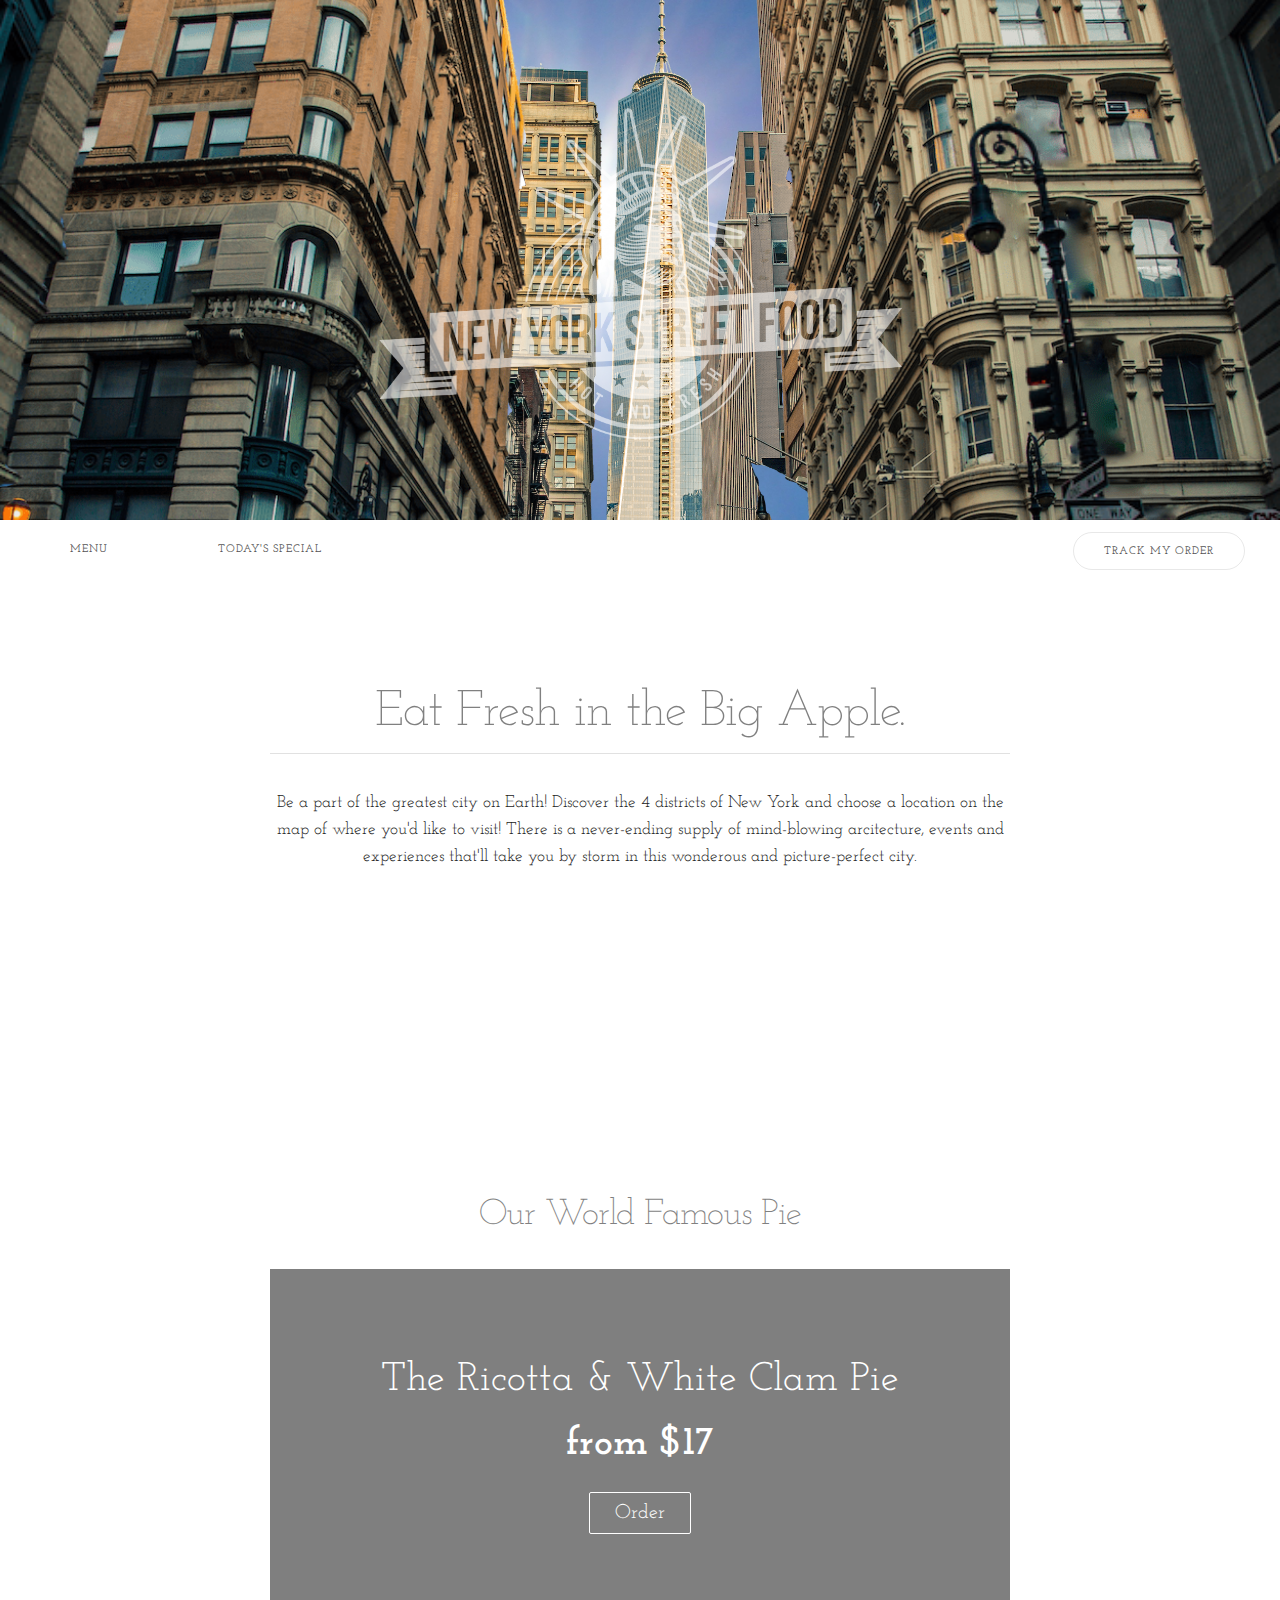
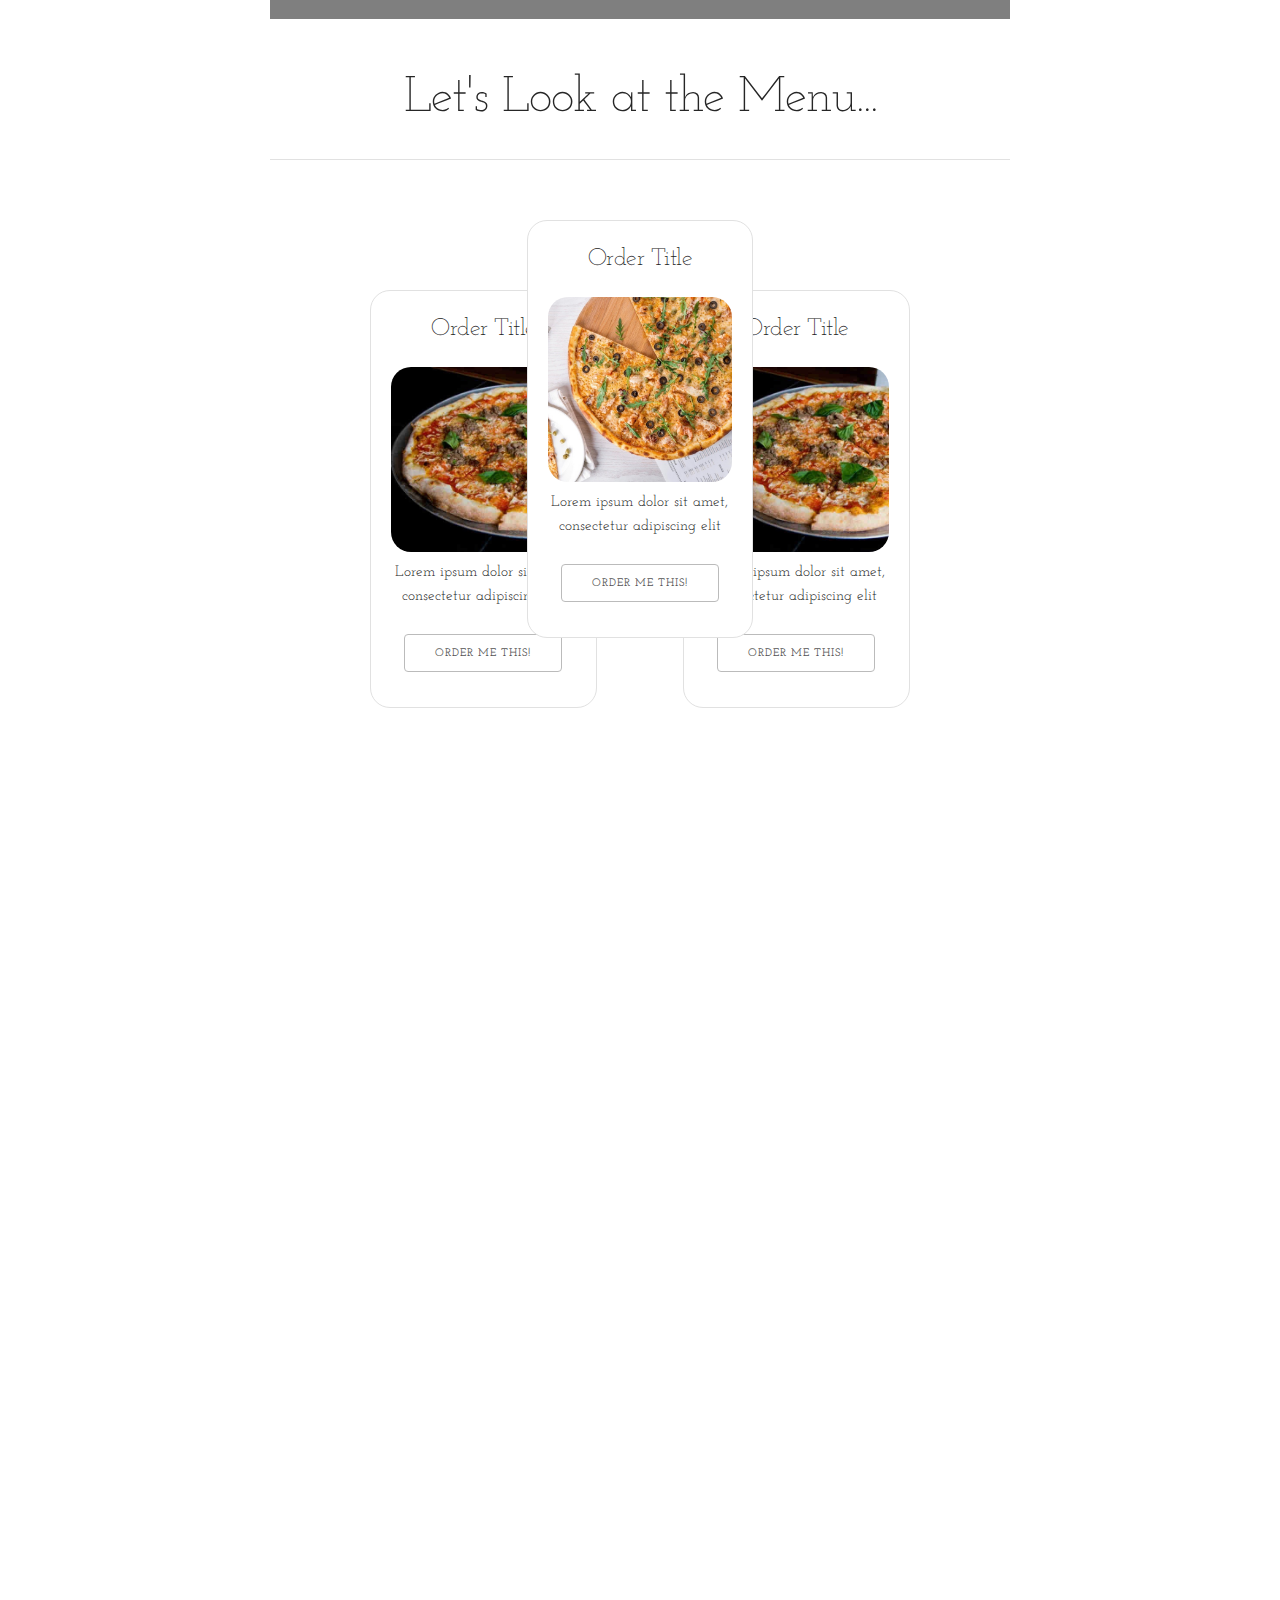
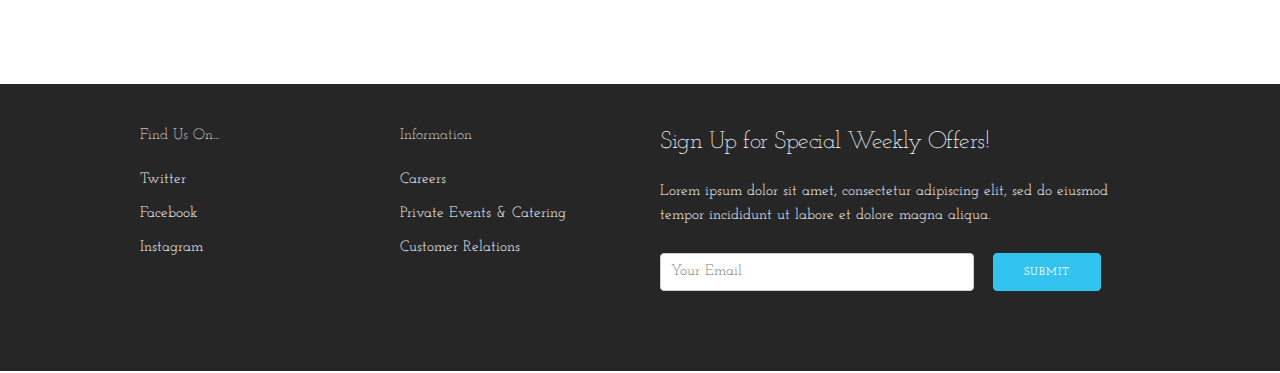
<file: index.html>
<!DOCTYPE html>
<html lang="en">
  <head>
    <meta charset="utf-8">
    <title>Parallax and Landing Elements</title>
    <meta name="viewport" content="width=device-width, initial-scale=1">
    <link rel="stylesheet" href="css/style.css">
    <link rel="stylesheet" href="https://fonts.googleapis.com/css?family=Josefin+Slab:100i,300,400,600,700">
  </head>
  <body class="home-body"> 
    <header class="nyc-scape"> 
      <div class="layer-6"></div>
      <div class="layer-5"></div>
      <div class="layer-4"></div>
      <div class="layer-3"></div>
      <div class="layer-2"></div>
      <div class="logo"></div>
      <div class="layer-1"></div>
    </header>
    <div class="row nav-menu">
      <ul>
        <li class="list">
          <button class="menu-btn btn-transition draw">Menu</button>
        </li>
        <li class="list">
          <button class="menu-btn">Today's Special</button>
        </li>
        <li class="btn">
          <button>Track My Order</button>
        </li>
      </ul>
    </div>
    <section class="content">
      <article>
        <h1 class="subtitle">Eat Fresh in the Big Apple.</h1>
        <hr>
        <p class="intro">Be a part of the greatest city on Earth! Discover the 4 districts of New York and choose a location on the map of where you'd like to visit! There is a never-ending supply of mind-blowing arcitecture, events and experiences that'll take you by storm in this wonderous and picture-perfect city.</p>
        <div class="item-display">
          <div class="row image-row">
            <figure class="columns four"><img src="/images/marg.png">
              <figcaption>Brooklyn Burgers - from <strong>$11</strong></figcaption>
            </figure>
            <figure class="columns four"><img src="/images/grandma.png">
              <figcaption>Brooklyn Oven - from <strong>$4</strong></figcaption>
            </figure>
            <figure class="columns four"><img src="/images/best.png">
              <figcaption>Fresh Ground Coffee - from <strong>$3</strong></figcaption>
            </figure>
          </div>
          <h3 class="subtitle specials">Our World Famous Pie</h3>
        </div>
        <div class="telescope-display-1">
          <div class="telescope-tint">
            <div class="promo-text">The Ricotta & White Clam Pie<strong>from $17</strong><a href="#" class="window-cta">Order</a></div>
          </div>
        </div>
        <h1 class="title">Let's Look at the Menu...</h1>
        <hr>
        <div class="recent-orders-1 row">
          <div class="order columns four order-1">
            <h5>Order Title</h5><img src="/images/best.png">
            <p>Lorem ipsum dolor sit amet, consectetur adipiscing elit</p>
            <p><a href="" class="button">Order Me This!</a></p>
          </div>
          <div class="order columns four order-2">
            <h5>Order Title</h5><img src="/images/clam.png">
            <p>Lorem ipsum dolor sit amet, consectetur adipiscing elit</p>
            <p><a href="" class="button">Order Me This!</a></p>
          </div>
          <div class="order columns four order-3">
            <h5>Order Title</h5><img src="/images/best.png">
            <p>Lorem ipsum dolor sit amet, consectetur adipiscing elit</p>
            <p><a href="" class="button">Order Me This!</a></p>
          </div>
        </div>
        <div class="recent-orders-2 row">
          <div class="order columns four order-4">
            <h5>Order Title</h5><img src="/images/best.png">
            <p>Lorem ipsum dolor sit amet, consectetur adipiscing elit</p>
            <p><a href="" class="button">Order Me This!</a></p>
          </div>
          <div class="order columns four order-5">
            <h5>Order Title</h5><img src="/images/clam.png">
            <p>Lorem ipsum dolor sit amet, consectetur adipiscing elit</p>
            <p><a href="" class="button">Order Me This!</a></p>
          </div>
          <div class="order columns four order-6">
            <h5>Order Title</h5><img src="/images/best.png">
            <p>Lorem ipsum dolor sit amet, consectetur adipiscing elit</p>
            <p><a href="" class="button">Order Me This!</a></p>
          </div>
        </div>
        <div class="recent-orders-3 row">
          <div class="order columns four order-7">
            <h5>Order Title</h5><img src="/images/best.png">
            <p>Lorem ipsum dolor sit amet, consectetur adipiscing elit</p>
            <p><a href="" class="button">Order Me This!</a></p>
          </div>
          <div class="order columns four order-8">
            <h5>Order Title</h5><img src="/images/clam.png">
            <p>Lorem ipsum dolor sit amet, consectetur adipiscing elit</p>
            <p><a href="" class="button">Order Me This!</a></p>
          </div>
          <div class="order columns four order-9">
            <h5>Order Title</h5><img src="/images/best.png">
            <p>Lorem ipsum dolor sit amet, consectetur adipiscing elit</p>
            <p><a href="" class="button">Order Me This!</a></p>
            <p></p>
          </div>
        </div>
      </article>
    </section>
    <footer>
      <div class="row footer-content">
        <div class="columns three">
          <h6>Find Us On...</h6>
          <ul>
            <li><a href="">Twitter</a></li>
            <li><a href="">Facebook</a></li>
            <li><a href="">Instagram</a></li>
          </ul>
        </div>
        <div class="columns three"> 
          <h6>Information</h6>
          <ul>
            <li><a href="">Careers</a></li>
            <li><a href="">Private Events & Catering</a></li>
            <li><a href="">Customer Relations</a></li>
          </ul>
        </div>
        <div class="columns six">
          <h5>Sign Up for Special Weekly Offers!</h5>
          <p>Lorem ipsum dolor sit amet, consectetur adipiscing elit, sed do eiusmod tempor incididunt ut labore et dolore magna aliqua.</p>
          <form class="row">
            <div class="columns eight">
              <input type="email" placeholder="Your Email" class="u-full-width">
            </div>
            <div class="columns four">
              <input type="submit" class="button-primary">
            </div>
          </form>
        </div>
      </div>
    </footer>
    <script src="/js/jquery-2.1.3.min.js"></script>
    <script src="/js/functions.js"></script>
    <script src="/js/onload.js"></script>
    <script src="/js/stickyNav.js"></script>
  </body>
</html>
</file>
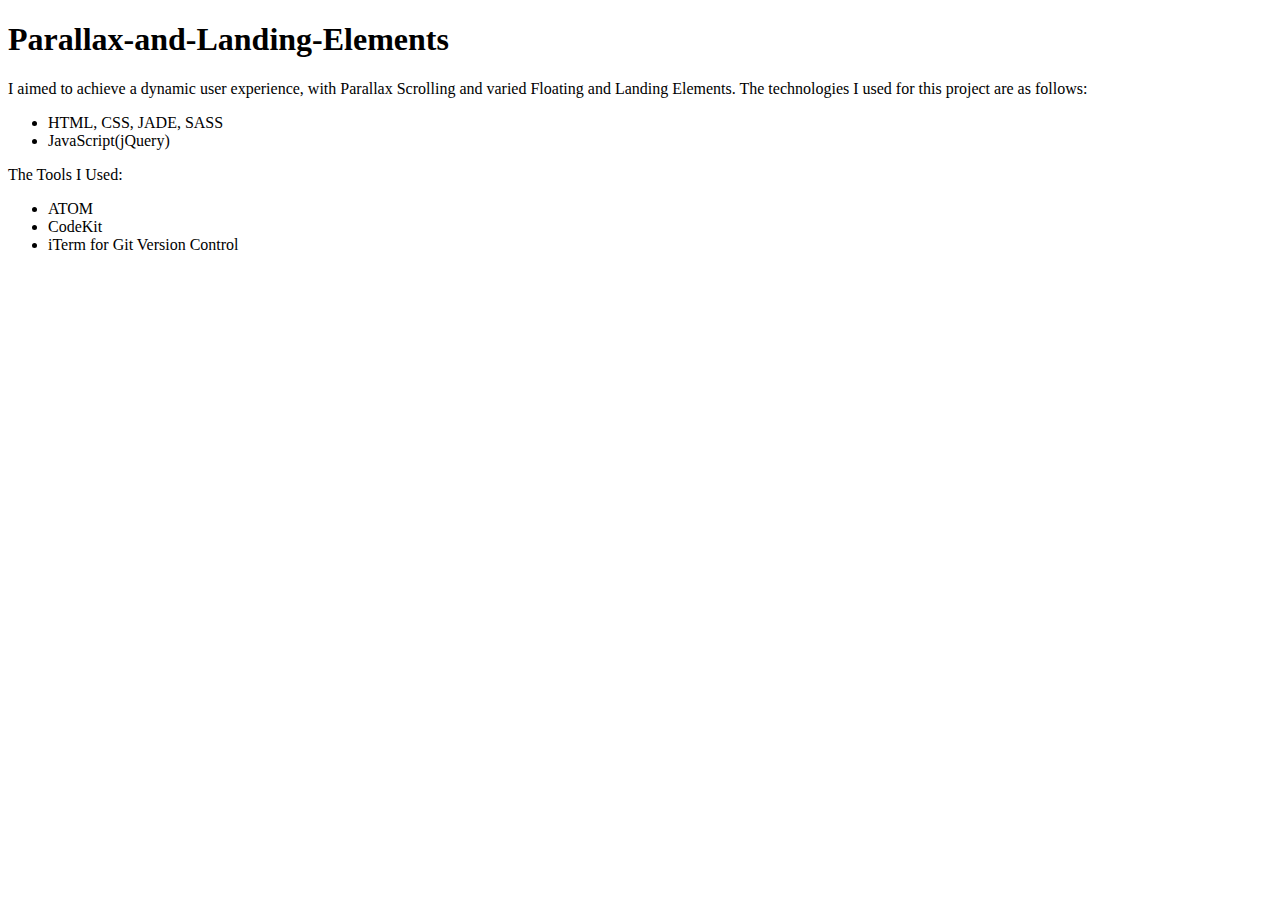
<file: README.html>
<!DOCTYPE html>
<html xmlns="http://www.w3.org/1999/xhtml" lang="en">
<head>
	<meta charset="utf-8"/>
</head>
<body>

<h1 id="parallax-and-landing-elements">Parallax-and-Landing-Elements</h1>

<p>I aimed to achieve a dynamic user experience, with Parallax Scrolling and varied Floating and Landing Elements. The technologies I used for this project are as follows:</p>

<ul>
<li>HTML, CSS, JADE, SASS</li>
<li>JavaScript(jQuery)</li>
</ul>

<p>The Tools I Used:</p>

<ul>
<li>ATOM</li>
<li>CodeKit</li>
<li>iTerm for Git Version Control</li>
</ul>

</body>
</html>
</file>
<file: css/style.css>
@charset "UTF-8";
/*! normalize.css v3.0.2 | MIT License | git.io/normalize */
/**
 * 1. Set default font family to sans-serif.
 * 2. Prevent iOS text size adjust after orientation change, without disabling
 *    user zoom.
 */
html {
  font-family: sans-serif;
  /* 1 */
  -ms-text-size-adjust: 100%;
  /* 2 */
  -webkit-text-size-adjust: 100%;
  /* 2 */ }

/**
 * Remove default margin.
 */
body {
  margin: 0; }

/* HTML5 display definitions
   ========================================================================== */
/**
 * Correct `block` display not defined for any HTML5 element in IE 8/9.
 * Correct `block` display not defined for `details` or `summary` in IE 10/11
 * and Firefox.
 * Correct `block` display not defined for `main` in IE 11.
 */
article,
aside,
details,
figcaption,
figure,
footer,
header,
hgroup,
main,
menu,
nav,
section,
summary {
  display: block; }

/**
 * 1. Correct `inline-block` display not defined in IE 8/9.
 * 2. Normalize vertical alignment of `progress` in Chrome, Firefox, and Opera.
 */
audio,
canvas,
progress,
video {
  display: inline-block;
  /* 1 */
  vertical-align: baseline;
  /* 2 */ }

/**
 * Prevent modern browsers from displaying `audio` without controls.
 * Remove excess height in iOS 5 devices.
 */
audio:not([controls]) {
  display: none;
  height: 0; }

/**
 * Address `[hidden]` styling not present in IE 8/9/10.
 * Hide the `template` element in IE 8/9/11, Safari, and Firefox < 22.
 */
[hidden],
template {
  display: none; }

/* Links
   ========================================================================== */
/**
 * Remove the gray background color from active links in IE 10.
 */
a {
  background-color: transparent; }

/**
 * Improve readability when focused and also mouse hovered in all browsers.
 */
a:active,
a:hover {
  outline: 0; }

/* Text-level semantics
   ========================================================================== */
/**
 * Address styling not present in IE 8/9/10/11, Safari, and Chrome.
 */
abbr[title] {
  border-bottom: 1px dotted; }

/**
 * Address style set to `bolder` in Firefox 4+, Safari, and Chrome.
 */
b,
strong {
  font-weight: bold; }

/**
 * Address styling not present in Safari and Chrome.
 */
dfn {
  font-style: italic; }

/**
 * Address variable `h1` font-size and margin within `section` and `article`
 * contexts in Firefox 4+, Safari, and Chrome.
 */
h1 {
  font-size: 2em;
  margin: 0.67em 0; }

/**
 * Address styling not present in IE 8/9.
 */
mark {
  background: #ff0;
  color: #000; }

/**
 * Address inconsistent and variable font size in all browsers.
 */
small {
  font-size: 80%; }

/**
 * Prevent `sub` and `sup` affecting `line-height` in all browsers.
 */
sub,
sup {
  font-size: 75%;
  line-height: 0;
  position: relative;
  vertical-align: baseline; }

sup {
  top: -0.5em; }

sub {
  bottom: -0.25em; }

/* Embedded content
   ========================================================================== */
/**
 * Remove border when inside `a` element in IE 8/9/10.
 */
img {
  border: 0; }

/**
 * Correct overflow not hidden in IE 9/10/11.
 */
svg:not(:root) {
  overflow: hidden; }

/* Grouping content
   ========================================================================== */
/**
 * Address margin not present in IE 8/9 and Safari.
 */
figure {
  margin: 1em 40px; }

/**
 * Address differences between Firefox and other browsers.
 */
hr {
  -moz-box-sizing: content-box;
  box-sizing: content-box;
  height: 0; }

/**
 * Contain overflow in all browsers.
 */
pre {
  overflow: auto; }

/**
 * Address odd `em`-unit font size rendering in all browsers.
 */
code,
kbd,
pre,
samp {
  font-family: monospace, monospace;
  font-size: 1em; }

/* Forms
   ========================================================================== */
/**
 * Known limitation: by default, Chrome and Safari on OS X allow very limited
 * styling of `select`, unless a `border` property is set.
 */
/**
 * 1. Correct color not being inherited.
 *    Known issue: affects color of disabled elements.
 * 2. Correct font properties not being inherited.
 * 3. Address margins set differently in Firefox 4+, Safari, and Chrome.
 */
button,
input,
optgroup,
select,
textarea {
  color: inherit;
  /* 1 */
  font: inherit;
  /* 2 */
  margin: 0;
  /* 3 */ }

/**
 * Address `overflow` set to `hidden` in IE 8/9/10/11.
 */
button {
  overflow: visible; }

/**
 * Address inconsistent `text-transform` inheritance for `button` and `select`.
 * All other form control elements do not inherit `text-transform` values.
 * Correct `button` style inheritance in Firefox, IE 8/9/10/11, and Opera.
 * Correct `select` style inheritance in Firefox.
 */
button,
select {
  text-transform: none; }

/**
 * 1. Avoid the WebKit bug in Android 4.0.* where (2) destroys native `audio`
 *    and `video` controls.
 * 2. Correct inability to style clickable `input` types in iOS.
 * 3. Improve usability and consistency of cursor style between image-type
 *    `input` and others.
 */
button,
html input[type="button"],
input[type="reset"],
input[type="submit"] {
  -webkit-appearance: button;
  /* 2 */
  cursor: pointer;
  /* 3 */ }

/**
 * Re-set default cursor for disabled elements.
 */
button[disabled],
html input[disabled] {
  cursor: default; }

/**
 * Remove inner padding and border in Firefox 4+.
 */
button::-moz-focus-inner,
input::-moz-focus-inner {
  border: 0;
  padding: 0; }

/**
 * Address Firefox 4+ setting `line-height` on `input` using `!important` in
 * the UA stylesheet.
 */
input {
  line-height: normal; }

/**
 * It's recommended that you don't attempt to style these elements.
 * Firefox's implementation doesn't respect box-sizing, padding, or width.
 *
 * 1. Address box sizing set to `content-box` in IE 8/9/10.
 * 2. Remove excess padding in IE 8/9/10.
 */
input[type="checkbox"],
input[type="radio"] {
  box-sizing: border-box;
  /* 1 */
  padding: 0;
  /* 2 */ }

/**
 * Fix the cursor style for Chrome's increment/decrement buttons. For certain
 * `font-size` values of the `input`, it causes the cursor style of the
 * decrement button to change from `default` to `text`.
 */
input[type="number"]::-webkit-inner-spin-button,
input[type="number"]::-webkit-outer-spin-button {
  height: auto; }

/**
 * 1. Address `appearance` set to `searchfield` in Safari and Chrome.
 * 2. Address `box-sizing` set to `border-box` in Safari and Chrome
 *    (include `-moz` to future-proof).
 */
input[type="search"] {
  -webkit-appearance: textfield;
  /* 1 */
  -moz-box-sizing: content-box;
  -webkit-box-sizing: content-box;
  /* 2 */
  box-sizing: content-box; }

/**
 * Remove inner padding and search cancel button in Safari and Chrome on OS X.
 * Safari (but not Chrome) clips the cancel button when the search input has
 * padding (and `textfield` appearance).
 */
input[type="search"]::-webkit-search-cancel-button,
input[type="search"]::-webkit-search-decoration {
  -webkit-appearance: none; }

/**
 * Define consistent border, margin, and padding.
 */
fieldset {
  border: 1px solid #c0c0c0;
  margin: 0 2px;
  padding: 0.35em 0.625em 0.75em; }

/**
 * 1. Correct `color` not being inherited in IE 8/9/10/11.
 * 2. Remove padding so people aren't caught out if they zero out fieldsets.
 */
legend {
  border: 0;
  /* 1 */
  padding: 0;
  /* 2 */ }

/**
 * Remove default vertical scrollbar in IE 8/9/10/11.
 */
textarea {
  overflow: auto; }

/**
 * Don't inherit the `font-weight` (applied by a rule above).
 * NOTE: the default cannot safely be changed in Chrome and Safari on OS X.
 */
optgroup {
  font-weight: bold; }

/* Tables
   ========================================================================== */
/**
 * Remove most spacing between table cells.
 */
table {
  border-collapse: collapse;
  border-spacing: 0; }

td,
th {
  padding: 0; }

/*
* Skeleton V2.0.4
* Copyright 2014, Dave Gamache
* www.getskeleton.com
* Free to use under the MIT license.
* http://www.opensource.org/licenses/mit-license.php
* 12/29/2014
*/
/* Table of contents
––––––––––––––––––––––––––––––––––––––––––––––––––
- Grid
- Base Styles
- Typography
- Links
- Buttons
- Forms
- Lists
- Code
- Tables
- Spacing
- Utilities
- Clearing
- Media Queries
*/
/* Grid
–––––––––––––––––––––––––––––––––––––––––––––––––– */
.container {
  position: relative;
  width: 100%;
  max-width: 960px;
  margin: 0 auto;
  padding: 0 20px;
  box-sizing: border-box; }

.column,
.columns {
  width: 100%;
  float: left;
  box-sizing: border-box; }

/* For devices larger than 400px */
@media (min-width: 400px) {
  .container {
    width: 85%;
    padding: 0; } }

/* For devices larger than 550px */
@media (min-width: 550px) {
  .container {
    width: 80%; }
  .column,
  .columns {
    margin-left: 4%; }
  .column:first-child,
  .columns:first-child {
    margin-left: 0; }
  .one.column,
  .one.columns {
    width: 4.66666666667%; }
  .two.columns {
    width: 13.3333333333%; }
  .three.columns {
    width: 22%; }
  .four.columns {
    width: 30.6666666667%; }
  .five.columns {
    width: 39.3333333333%; }
  .six.columns {
    width: 48%; }
  .seven.columns {
    width: 56.6666666667%; }
  .eight.columns {
    width: 65.3333333333%; }
  .nine.columns {
    width: 74.0%; }
  .ten.columns {
    width: 82.6666666667%; }
  .eleven.columns {
    width: 91.3333333333%; }
  .twelve.columns {
    width: 100%;
    margin-left: 0; }
  .one-third.column {
    width: 30.6666666667%; }
  .two-thirds.column {
    width: 65.3333333333%; }
  .one-half.column {
    width: 48%; }
  /* Offsets */
  .offset-by-one.column,
  .offset-by-one.columns {
    margin-left: 8.66666666667%; }
  .offset-by-two.column,
  .offset-by-two.columns {
    margin-left: 17.3333333333%; }
  .offset-by-three.column,
  .offset-by-three.columns {
    margin-left: 26%; }
  .offset-by-four.column,
  .offset-by-four.columns {
    margin-left: 34.6666666667%; }
  .offset-by-five.column,
  .offset-by-five.columns {
    margin-left: 43.3333333333%; }
  .offset-by-six.column,
  .offset-by-six.columns {
    margin-left: 52%; }
  .offset-by-seven.column,
  .offset-by-seven.columns {
    margin-left: 60.6666666667%; }
  .offset-by-eight.column,
  .offset-by-eight.columns {
    margin-left: 69.3333333333%; }
  .offset-by-nine.column,
  .offset-by-nine.columns {
    margin-left: 78.0%; }
  .offset-by-ten.column,
  .offset-by-ten.columns {
    margin-left: 86.6666666667%; }
  .offset-by-eleven.column,
  .offset-by-eleven.columns {
    margin-left: 95.3333333333%; }
  .offset-by-one-third.column,
  .offset-by-one-third.columns {
    margin-left: 34.6666666667%; }
  .offset-by-two-thirds.column,
  .offset-by-two-thirds.columns {
    margin-left: 69.3333333333%; }
  .offset-by-one-half.column,
  .offset-by-one-half.columns {
    margin-left: 52%; } }

/* Base Styles
–––––––––––––––––––––––––––––––––––––––––––––––––– */
/* NOTE
html is set to 62.5% so that all the REM measurements throughout Skeleton
are based on 10px sizing. So basically 1.5rem = 15px :) */
html {
  font-size: 62.5%; }

body {
  font-size: 1.5em;
  /* currently ems cause chrome bug misinterpreting rems on body element */
  line-height: 1.6;
  font-weight: 400;
  font-family: "Raleway", "HelveticaNeue", "Helvetica Neue", Helvetica, Arial, sans-serif;
  color: #222; }

/* Typography
–––––––––––––––––––––––––––––––––––––––––––––––––– */
h1, h2, h3, h4, h5, h6 {
  margin-top: 0;
  margin-bottom: 2rem;
  font-weight: 300; }

h1 {
  font-size: 4.0rem;
  line-height: 1.2;
  letter-spacing: -.1rem; }

h2 {
  font-size: 3.6rem;
  line-height: 1.25;
  letter-spacing: -.1rem; }

h3 {
  font-size: 3.0rem;
  line-height: 1.3;
  letter-spacing: -.1rem; }

h4 {
  font-size: 2.4rem;
  line-height: 1.35;
  letter-spacing: -.08rem; }

h5 {
  font-size: 1.8rem;
  line-height: 1.5;
  letter-spacing: -.05rem; }

h6 {
  font-size: 1.5rem;
  line-height: 1.6;
  letter-spacing: 0; }

/* Larger than phablet */
@media (min-width: 550px) {
  h1 {
    font-size: 5.0rem; }
  h2 {
    font-size: 4.2rem; }
  h3 {
    font-size: 3.6rem; }
  h4 {
    font-size: 3.0rem; }
  h5 {
    font-size: 2.4rem; }
  h6 {
    font-size: 1.5rem; } }

p {
  margin-top: 0; }

/* Links
–––––––––––––––––––––––––––––––––––––––––––––––––– */
a {
  color: #1EAEDB; }

a:hover {
  color: #0FA0CE; }

/* Buttons
–––––––––––––––––––––––––––––––––––––––––––––––––– */
.button,
button,
input[type="submit"],
input[type="reset"],
input[type="button"] {
  display: inline-block;
  height: 38px;
  padding: 0 30px;
  color: #555;
  text-align: center;
  font-size: 11px;
  font-weight: 600;
  line-height: 38px;
  letter-spacing: .1rem;
  text-transform: uppercase;
  text-decoration: none;
  white-space: nowrap;
  background-color: transparent;
  border-radius: 4px;
  border: 1px solid #bbb;
  cursor: pointer;
  box-sizing: border-box; }

.button:hover,
button:hover,
input[type="submit"]:hover,
input[type="reset"]:hover,
input[type="button"]:hover,
.button:focus,
button:focus,
input[type="submit"]:focus,
input[type="reset"]:focus,
input[type="button"]:focus {
  color: #333;
  border-color: #888;
  outline: 0; }

.button.button-primary,
button.button-primary,
input[type="submit"].button-primary,
input[type="reset"].button-primary,
input[type="button"].button-primary {
  color: #FFF;
  background-color: #33C3F0;
  border-color: #33C3F0; }

.button.button-primary:hover,
button.button-primary:hover,
input[type="submit"].button-primary:hover,
input[type="reset"].button-primary:hover,
input[type="button"].button-primary:hover,
.button.button-primary:focus,
button.button-primary:focus,
input[type="submit"].button-primary:focus,
input[type="reset"].button-primary:focus,
input[type="button"].button-primary:focus {
  color: #FFF;
  background-color: #1EAEDB;
  border-color: #1EAEDB; }

/* Forms
–––––––––––––––––––––––––––––––––––––––––––––––––– */
input[type="email"],
input[type="number"],
input[type="search"],
input[type="text"],
input[type="tel"],
input[type="url"],
input[type="password"],
textarea,
select {
  height: 38px;
  padding: 6px 10px;
  /* The 6px vertically centers text on FF, ignored by Webkit */
  background-color: #fff;
  border: 1px solid #D1D1D1;
  border-radius: 4px;
  box-shadow: none;
  box-sizing: border-box; }

/* Removes awkward default styles on some inputs for iOS */
input[type="email"],
input[type="number"],
input[type="search"],
input[type="text"],
input[type="tel"],
input[type="url"],
input[type="password"],
textarea {
  -webkit-appearance: none;
  -moz-appearance: none;
  appearance: none; }

textarea {
  min-height: 65px;
  padding-top: 6px;
  padding-bottom: 6px; }

input[type="email"]:focus,
input[type="number"]:focus,
input[type="search"]:focus,
input[type="text"]:focus,
input[type="tel"]:focus,
input[type="url"]:focus,
input[type="password"]:focus,
textarea:focus,
select:focus {
  border: 1px solid #33C3F0;
  outline: 0; }

label,
legend {
  display: block;
  margin-bottom: .5rem;
  font-weight: 600; }

fieldset {
  padding: 0;
  border-width: 0; }

input[type="checkbox"],
input[type="radio"] {
  display: inline; }

label > .label-body {
  display: inline-block;
  margin-left: .5rem;
  font-weight: normal; }

/* Lists
–––––––––––––––––––––––––––––––––––––––––––––––––– */
ul {
  list-style: circle inside; }

ol {
  list-style: decimal inside; }

ol, ul {
  padding-left: 0;
  margin-top: 0; }

ul ul,
ul ol,
ol ol,
ol ul {
  margin: 1.5rem 0 1.5rem 3rem;
  font-size: 90%; }

li {
  margin-bottom: 1rem; }

/* Code
–––––––––––––––––––––––––––––––––––––––––––––––––– */
code {
  padding: .2rem .5rem;
  margin: 0 .2rem;
  font-size: 90%;
  white-space: nowrap;
  background: #F1F1F1;
  border: 1px solid #E1E1E1;
  border-radius: 4px; }

pre > code {
  display: block;
  padding: 1rem 1.5rem;
  white-space: pre; }

/* Tables
–––––––––––––––––––––––––––––––––––––––––––––––––– */
th,
td {
  padding: 12px 15px;
  text-align: left;
  border-bottom: 1px solid #E1E1E1; }

th:first-child,
td:first-child {
  padding-left: 0; }

th:last-child,
td:last-child {
  padding-right: 0; }

/* Spacing
–––––––––––––––––––––––––––––––––––––––––––––––––– */
button,
.button {
  margin-bottom: 1rem; }

input,
textarea,
select,
fieldset {
  margin-bottom: 1.5rem; }

pre,
blockquote,
dl,
figure,
table,
p,
ul,
ol,
form {
  margin-bottom: 2.5rem; }

/* Utilities
–––––––––––––––––––––––––––––––––––––––––––––––––– */
.u-full-width {
  width: 100%;
  box-sizing: border-box; }

.u-max-full-width {
  max-width: 100%;
  box-sizing: border-box; }

.u-pull-right {
  float: right; }

.u-pull-left {
  float: left; }

/* Misc
–––––––––––––––––––––––––––––––––––––––––––––––––– */
hr {
  margin-top: 3rem;
  margin-bottom: 3.5rem;
  border-width: 0;
  border-top: 1px solid #E1E1E1; }

/* Clearing
–––––––––––––––––––––––––––––––––––––––––––––––––– */
/* Self Clearing Goodness */
.container:after,
.row:after,
.u-cf {
  content: "";
  display: table;
  clear: both; }

/* Media Queries
–––––––––––––––––––––––––––––––––––––––––––––––––– */
/*
Note: The best way to structure the use of media queries is to create the queries
near the relevant code. For example, if you wanted to change the styles for buttons
on small devices, paste the mobile query code up in the buttons section and style it
there.
*/
/* Larger than mobile */
/* Larger than phablet (also point when grid becomes active) */
/* Larger than tablet */
/* Larger than desktop */
/* Larger than Desktop HD */
body {
  font-family: 'Josefin Slab', serif; }

.intro {
  font-size: 17px; }

figure {
  margin: auto; }

.content {
  padding-top: 60px;
  position: relative;
  z-index: 2;
  background: #fff; }
  .content article {
    padding: 100px 0;
    max-width: 740px;
    margin: 0 auto;
    text-align: center; }

img {
  max-width: 100%; }

.nyc-scape {
  position: relative;
  z-index: 3;
  height: 520px;
  background-image: url(/images/blue-sky.png);
  background-size: cover;
  background-repeat: no-repeat;
  background-position: center 0px;
  overflow: hidden; }
  .nyc-scape .logo {
    height: 400px;
    width: 100%;
    background-image: url(/images/nyc-logo.png);
    background-size: contain;
    background-repeat: no-repeat;
    background-position: center;
    position: absolute;
    top: 20%;
    margin-top: 0px;
    opacity: 0; }
  .nyc-scape .layer-1 {
    height: 900px;
    width: 100%;
    background-image: url(/images/layer-1.png);
    background-size: cover;
    background-repeat: no-repeat;
    background-position: center;
    position: absolute;
    top: 0px; }
  .nyc-scape .layer-2 {
    height: 900px;
    width: 110%;
    background-image: url(/images/layer-2.png);
    background-size: cover;
    background-repeat: no-repeat;
    background-position: center;
    position: absolute;
    top: 0%;
    left: -50px; }
  .nyc-scape .layer-3 {
    height: 700px;
    width: 110%;
    background-image: url(/images/layer-3.png);
    background-size: cover;
    background-repeat: no-repeat;
    background-position: center;
    position: absolute;
    top: 0%;
    left: -50px; }
  .nyc-scape .layer-4 {
    height: 700px;
    width: 110%;
    background-image: url(/images/layer-4.png);
    background-size: cover;
    background-repeat: no-repeat;
    background-position: center;
    position: absolute;
    top: 0%;
    left: -50px; }
  .nyc-scape .layer-5 {
    height: 750px;
    width: 105%;
    background-image: url(/images/layer-5.png);
    background-size: cover;
    background-repeat: no-repeat;
    background-position: center;
    position: absolute;
    top: 0%;
    left: -10px; }

.nav-menu {
  position: relative;
  width: 100%;
  background-color: #fff;
  z-index: 1001;
  margin-bottom: -60px;
  transition: .5s;
  height: 60px; }

.nav-menu li.list {
  display: inline-block;
  padding: 5px;
  margin-left: 35px;
  height: 47px; }

button.menu-btn {
  margin-top: 6px;
  border: none !important; }

.nav-menu h6 {
  text-align: center;
  padding-top: 15px;
  font-size: 16px; }

.nav-menu .btn {
  position: absolute;
  right: 30px;
  margin-top: 7px;
  display: inline-block;
  padding: 5px;
  height: 47px; }

.nav-menu .btn button {
  border-radius: 25px;
  border: 1px solid rgba(33, 33, 33, 0.1);
  transition: .3s; }

.btn-border-change {
  border: 1px solid rgba(33, 33, 33, 0.5) !important;
  transition: .3s; }

.fixed-nav {
  position: fixed;
  top: 0;
  width: 100%;
  box-shadow: 0px 1px 15px rgba(33, 33, 33, 0.2);
  transition: .5s; }

.subtitle {
  color: #262626;
  opacity: 0;
  margin-top: 0px;
  transform: translateY(20px); }
  .subtitle.launchY {
    opacity: 1;
    transform: translateY(0px); }

.item-display figure {
  position: relative;
  opacity: 0;
  transform: translateX(20px);
  transition: all 0.4s ease-in-out;
  margin-bottom: 50px;
  overflow: hidden; }
  .item-display figure.launchX {
    opacity: 1;
    transform: translateX(0px); }
  .item-display figure img {
    display: block;
    transform: scale(1);
    transition: all 0.3s ease-in-out; }
  .item-display figure:hover figcaption {
    left: 0%; }
  .item-display figure:hover img {
    transform: scale(1.05); }

.item-display figcaption {
  position: absolute;
  bottom: 0px;
  left: -100%;
  background: rgba(26, 26, 26, 0.8);
  color: #fff;
  padding: 2px 8px;
  transition: all 0.3s ease-in-out; }

.telescope-display-1 {
  margin-top: 50px;
  height: 350px;
  background-size: 100%;
  background-image: url(/images/pizza-special.png);
  background-position: center 0px;
  background-repeat: repeat-y;
  background-attachment: fixed;
  position: relative; }
  .telescope-display-1 .telescope-tint {
    background-color: rgba(0, 0, 0, 0.5);
    position: absolute;
    top: 0;
    right: 0;
    bottom: 0;
    left: 0;
    display: flex;
    justify-content: center;
    align-items: center; }
  .telescope-display-1 .promo-text {
    color: #fff;
    font-size: 40px; }
    .telescope-display-1 .promo-text strong {
      display: block; }
  .telescope-display-1 .window-cta {
    font-size: 20px;
    text-decoration: none;
    color: #fff;
    border: 1px solid #FFF;
    border-radius: 2px;
    padding: 10px 25px;
    transition: .3s; }
    .telescope-display-1 .window-cta:hover {
      background-color: rgba(255, 255, 255, 0.95);
      color: #282828;
      transition: .3s; }

.telescope-display-2 {
  margin-top: 50px;
  height: 450px;
  background-size: 100%;
  background-image: url(/images/pizza.jpg);
  background-position: center 0px;
  background-repeat: repeat-y;
  background-attachment: fixed; }

.telescope-display-3 {
  margin-top: 50px;
  height: 450px;
  background-size: 100%;
  background-image: url(/images/coffee.jpg);
  background-position: center 0px;
  background-repeat: repeat-y;
  background-attachment: fixed; }

.title {
  margin-top: 50px;
  color: #262626; }

.recent-orders-1 {
  margin-top: 60px; }
  .recent-orders-1 .order {
    border: 1px solid #e1e1e1;
    border-radius: 20px;
    padding: 20px 20px 0px 20px;
    background-color: #fff;
    position: relative; }
    .recent-orders-1 .order img {
      border-radius: 20px; }
  .recent-orders-1 .order-1, .recent-orders-1 .order-3 {
    margin-top: 50px; }
  .recent-orders-1 .order-1 {
    transform: translate(100px, 20px); }
  .recent-orders-1 .order-2 {
    z-index: 2; }
  .recent-orders-1 .order-3 {
    transform: translate(-100px, 20px); }

.recent-orders-2 {
  margin-top: 20px; }
  .recent-orders-2 .order {
    opacity: 0;
    transform: translateY(20px);
    border: 1px solid #e1e1e1;
    border-radius: 20px;
    padding: 20px 20px 0px 20px;
    background-color: #fff;
    position: relative;
    transition: all 0.4s ease-in-out; }
    .recent-orders-2 .order img {
      border-radius: 20px; }
    .recent-orders-2 .order.launchY {
      opacity: 1;
      transform: translateX(0px); }
  .recent-orders-2 .order-4, .recent-orders-2 .order-6 {
    margin-top: 20px; }
  .recent-orders-2 .order-5 {
    margin-top: -50px; }

.recent-orders-3 {
  margin-top: 0px; }
  .recent-orders-3 .order {
    border: 1px solid #e1e1e1;
    border-radius: 20px;
    padding: 20px 20px 0px 20px;
    background-color: #fff;
    position: relative;
    transform: translateY(20px);
    opacity: 0;
    transition: all 0.4s ease-in-out; }
    .recent-orders-3 .order img {
      border-radius: 20px; }
    .recent-orders-3 .order.launchY {
      opacity: 1;
      transform: translateY(0px); }
  .recent-orders-3 .order-7, .recent-orders-3 .order-9 {
    margin-top: 20px; }
  .recent-orders-3 .order-8 {
    margin-top: -50px; }

footer {
  background: #262626;
  color: #fff;
  padding: 40px; }
  footer .footer-content {
    max-width: 1000px;
    margin: 0 auto; }
  footer a {
    color: #FFF;
    text-decoration: none; }
  footer h3 {
    text-align: center; }
  footer li {
    list-style-type: none; }

@media only screen and (max-width: 480px) {
  .layer-1, .layer-2, .layer-3, .layer-4, .layer-5, .layer-6 {
    display: none; }
  .nyc-scape {
    background-image: url(/images/nyc.png);
    background-attachment: fixed;
    height: 400px; }
  .nav-menu {
    height: 60px; }
  .nav-menu li.list {
    margin-left: 20px; }
  .nav-menu .btn {
    right: 25px; }
  .nav-menu .btn button {
    padding: 0px;
    padding-left: 15px;
    padding-right: 15px; }
  .content {
    padding: 50px; }
  .telescope-display-1 {
    height: 200px; }
  .telescope-display-2 {
    height: 200px; }
  .telescope-display-3 {
    height: 200px; } }
</file>
